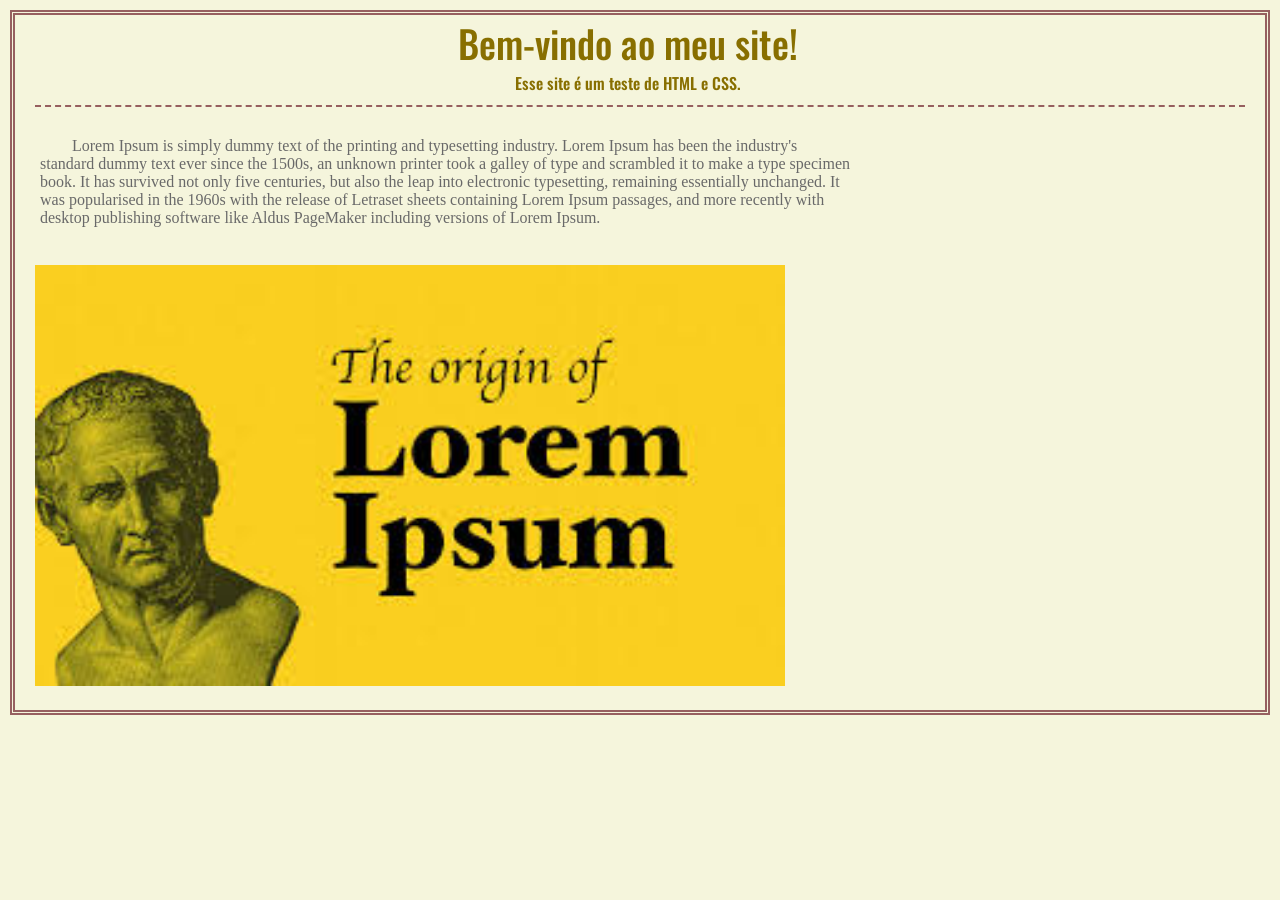
<file: index.html>
<!DOCTYPE html>
<html lang="en">
<head>
    <meta charset="UTF-8">
    <meta name="viewport" content="width=device-width, initial-scale=1.0">
    <title>Document</title>
    <link rel="stylesheet" href="./style.css">

</head>
<body>
    <div class="header">
        <h1>Bem-vindo ao meu site!</h1>
        <h3 class="subtitulo">Esse site é um teste de HTML e 
            CSS.
        </h3>
    </div>
    <div class="paragraph">
        <p1>Lorem Ipsum is simply dummy text of the printing and typesetting industry. 
            Lorem Ipsum has been the industry's standard dummy text ever since the 1500s,
            an unknown printer took a galley of type and scrambled it to make
            a type specimen book. It has survived not only five centuries, but also the 
            leap into electronic typesetting, remaining essentially unchanged. 
            It was popularised in the 1960s with the release of Letraset sheets containing
            Lorem Ipsum passages, and more recently with desktop publishing software 
            like Aldus PageMaker including versions of Lorem Ipsum.</p1>
            </div>
            <br>
            <div>
        <img src="./imagens/Loreipsum.jpeg">
    </div>
</body>
</html>
</file>
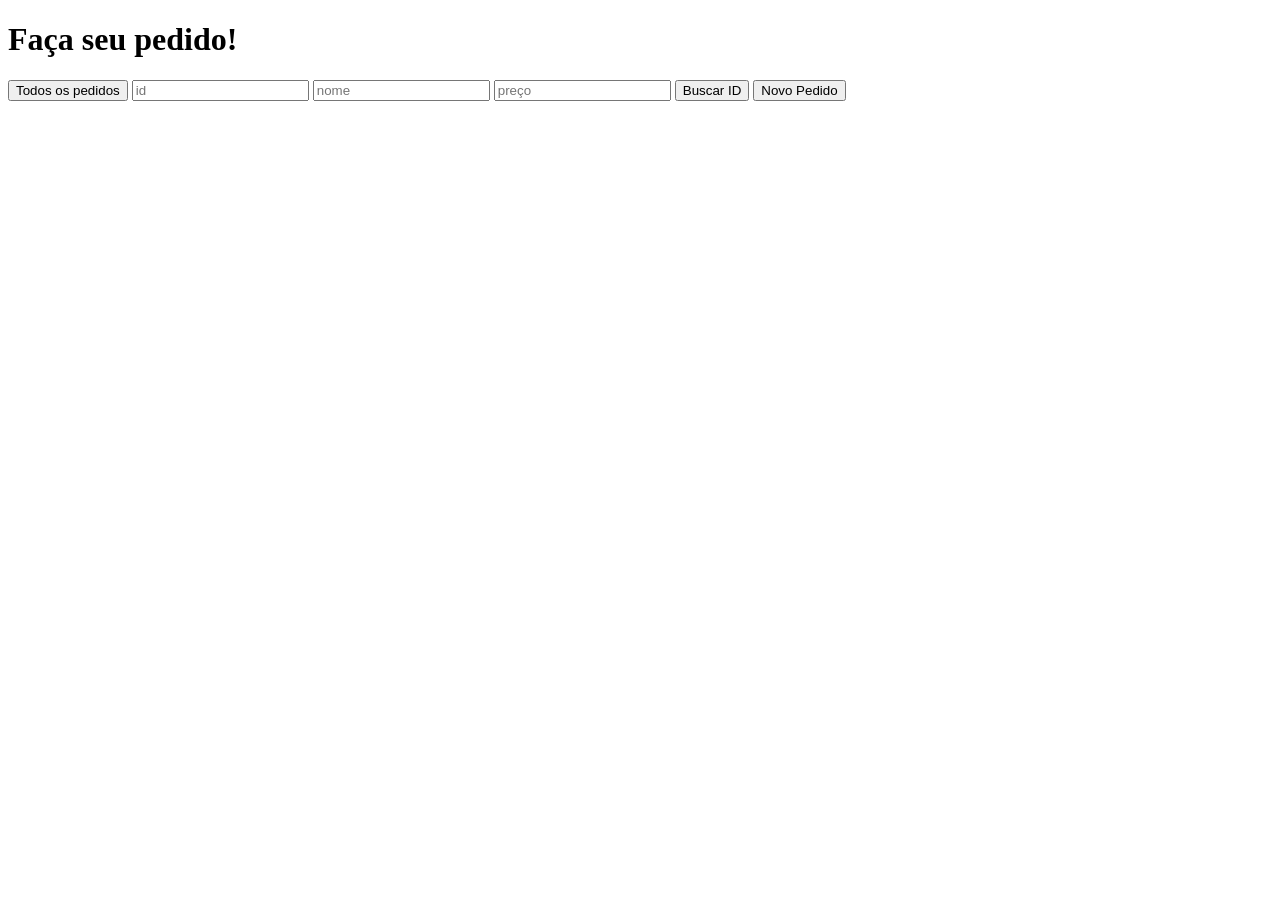
<file: API_exercise/index.html>
<!DOCTYPE html>
<html lang="en">
<head>
    <meta charset="UTF-8">
    <meta name="viewport" content="width=device-width, initial-scale=1.0">
    <title>Pizzaria</title>
</head>
<body>
    <h1>Faça seu pedido!</h1>
    <button onclick="mostrarLista()"> Todos os pedidos </button>

    <input id="id" placeholder="id">
    <input id="nome" placeholder="nome">
    <input id="preco" placeholder="preço">
    <button onclick="buscar()">Buscar ID</button>
    <button onclick="criarPedido()"> Novo Pedido </button>

    <div id="lista"></div>

    <script src="script.js"></script>
</body>
</html>
</file>
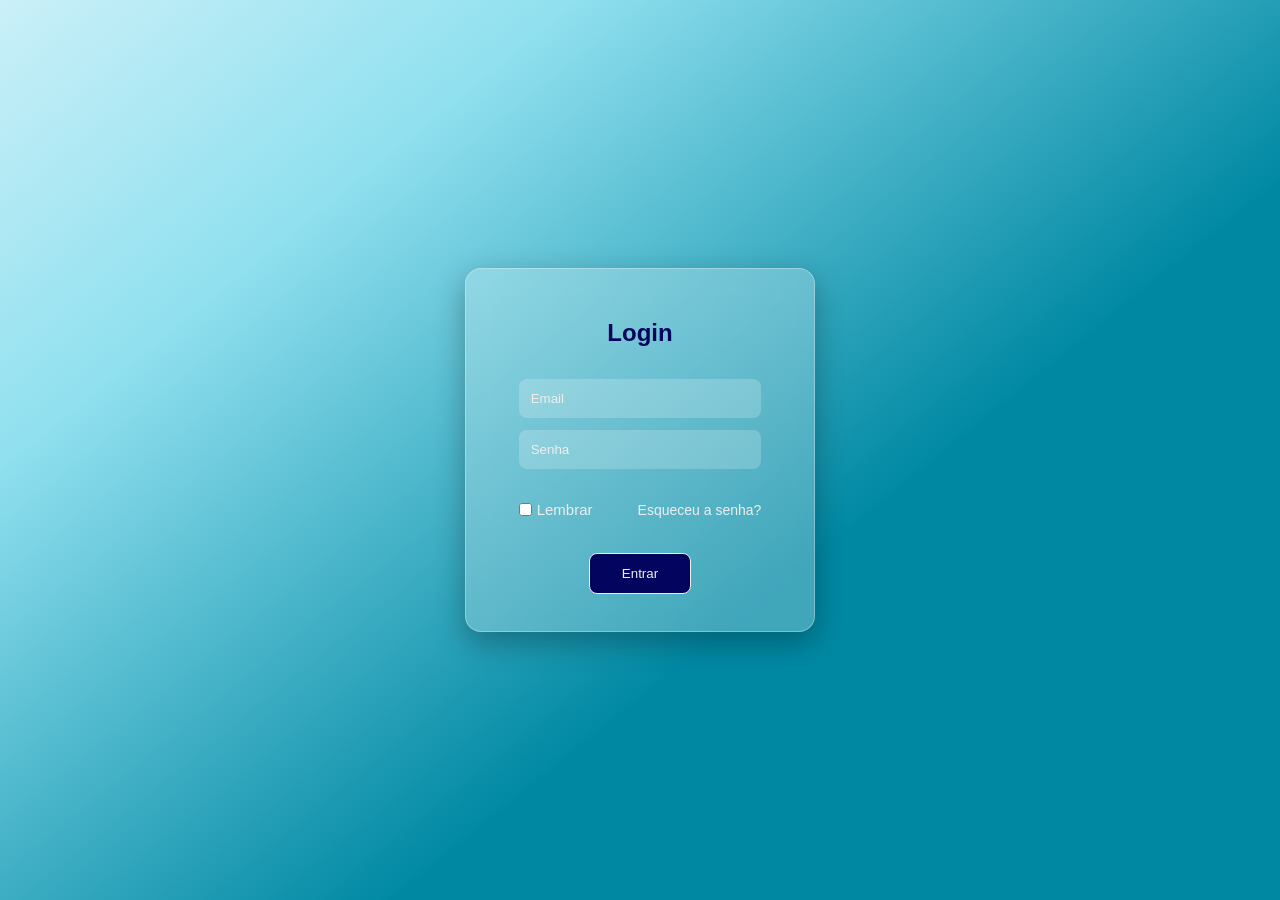
<file: login_page/index.html>
<!DOCTYPE html>
<html lang="en">
<head>
    <meta charset="UTF-8">
    <meta name="viewport" content="width=device-width, initial-scale=1.0">
    <title>Document</title>
    <link rel="stylesheet" href="./style.css">
</head>
<body>
    <section class="container">
        <h2> Login </h2>

        <form action="">
            <div class="input_group">
                <input type="email" placeholder="Email" required>
            </div>

            <div class="input_group">
                <input type="password" placeholder="Senha" required>
            </div>
            
            <div class="options">
                <label for="">
                    <input class="checkbox" type="checkbox">
                    <p>Lembrar</p>
                </label>

                <a href="#">Esqueceu a senha?</a>
            </div>

            <button>Entrar</button>
        </form>
    </section>
</body>
</html>
</file>
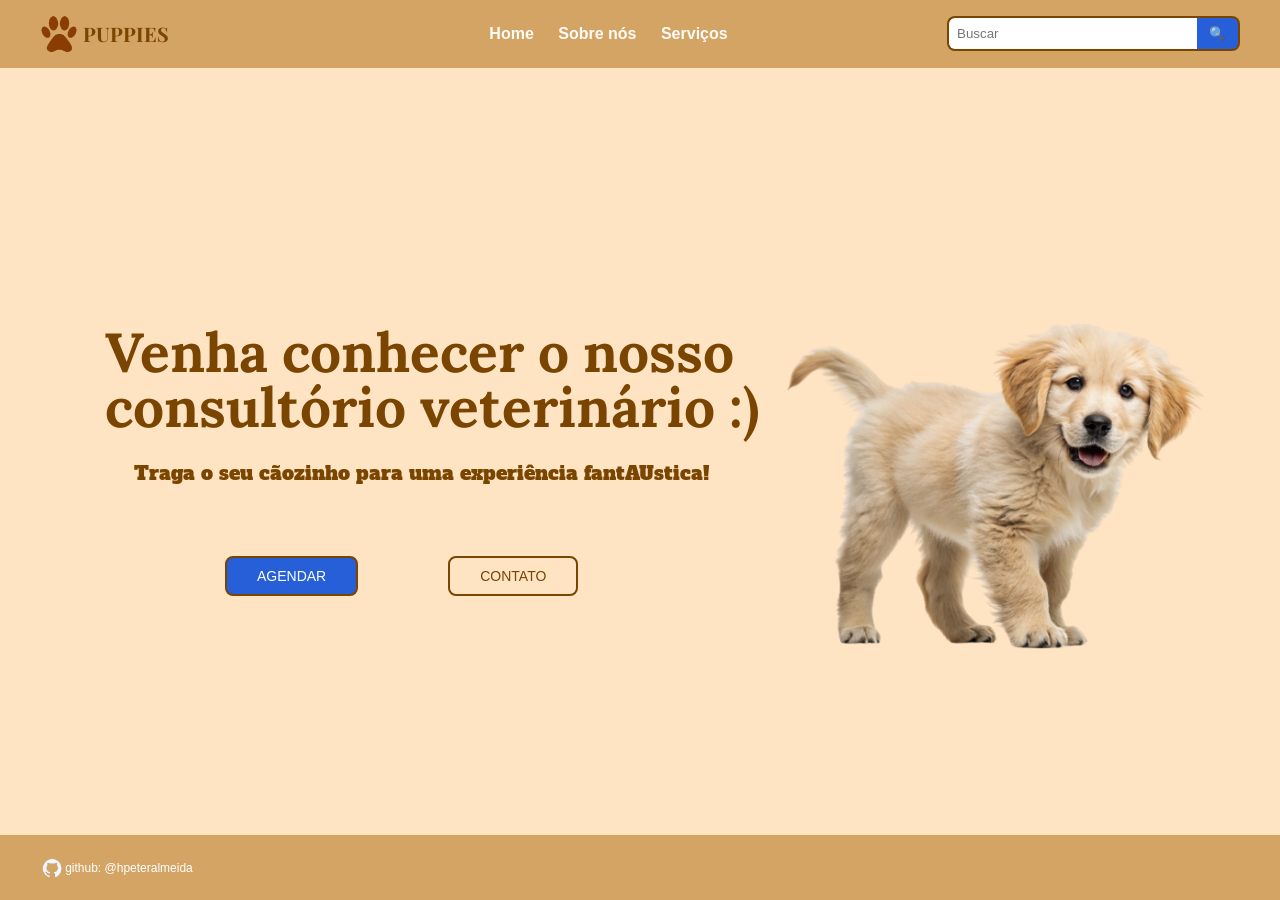
<file: petshoplanding/index.html>
<!DOCTYPE html>
<html lang="en">
<head>
    <meta charset="UTF-8">
    <meta name="viewport" content="width=device-width, initial-scale=1.0">
    <title>Document</title>
    <link rel="stylesheet" href="./style.css">
</head>
<body>
    <header class="menu">
        <div class="logo">
            <img src="./imagens/puppypaw.png" width="40px">
            <p>PUPPIES</p>
        </div>
        <div class="link">
            <a class="casa" href="./index.html">Home</a>
            <a class="sobre" href="./paginas/about.html">Sobre nós</a>
            <a class="servicos" href="./paginas/services.html">Serviços</a>
        </div>
        <div class="pesquisa">
            <input id="busca" type="text" placeholder="Buscar">
            <button type="submit">&#128269;</button>
        </div>   
    </header>
    <main class="content">
        <div class="text">
            <h1>Venha conhecer o nosso consultório veterinário :)</h1>
            <p>Traga o seu cãozinho para uma experiência fantAUstica!</p>
            <div class="actions">
                <a class="booking" href="./paginas/booking.html">AGENDAR</a>
                <a class="contact" href="./paginas/contatos.html">CONTATO</a>
            </div>
        </div>
        <div>   
            <img src="./imagens/puppy.png">
        </div>
    </main>
    <footer>
        <img src="./imagens/github.png">
        <p>github: @hpeteralmeida</p>
    </footer>
</body>
</html>
</file>
<file: style.css>
@import url('https://fonts.googleapis.com/css2?family=Oswald:wght@200..700&family=Roboto:ital,wght@0,100..900;1,100..900&display=swap');

* {
    margin: 0px;
    padding: 0;
    box-sizing: border-box;
}

body {
    border: 5px double rgb(150, 95, 95);
    margin: 10px;
    background-color: beige;

}

.header{
    border-bottom: 2px dashed rgb(150, 95, 95);
    padding-right: 25px;
    margin-left: 20px;
    margin-right: 20px;
}

h1 {
    display: flex;
    justify-content: center;
    font-family: oswald;
    font-weight: 500;
    font-size: 38px;
    color: rgb(136, 111, 0);
}

h3{
    display: flex;
    justify-content: center;
    padding-bottom: 10px;
    font-size: medium;
    font-family: oswald;
    font-weight: 550;
    color: rgb(136, 111, 0);
   
}
 
.paragraph {
    font-display: auto;
    margin-top: 30px;
    margin-left: 25px;
    text-indent: 2em;
    text-align: left;
    max-width: 65%;
    height: fit-content;
    font-weight: 300;
    font-size: 16px;
    color: dimgrey;
}

img {
    display: flexbox;
    margin: 20px;
    width: 60%;
}
</file>
<file: login_page/style.css>
* { 
    padding: 0;
    margin: 0;
    box-sizing: border-box;
} 
     
body { 
    height: 100vh; 
    display: flex; 
    justify-content: center; 
    align-items: center; 
    background: #0088a3; 
    background: linear-gradient(321deg, rgba(0, 136, 163, 1) 37%, rgba(144, 224, 239, 1) 76%, rgba(202, 240, 248, 1) 100%); 
} 

.container { 
    display: flex; 
    flex-direction: column; 
    width: 350px; 
    padding: 25px; 
    border-radius: 1rem; 
    justify-content: center; 
    align-items: center; 
    border: 1px solid gray; 
    background: rgba(255, 255, 255, 0.25); 
    backdrop-filter: blur(12px); 
    box-shadow: 0 10px 30px rgba(0,0,0,0.3); 
    border: 1px solid rgba(255, 255, 255, 0.3); 
} 
    
.container h2 { 
    text-align: center; 
    font-family: sans-serif; 
    margin-top: 25px;
    margin-bottom: 20px; color: #03045e; 
} 

form { 
    display: flex;
    flex-direction: column;
    margin-top: 15px; 
    margin: 12px; 
} 

.input_group { 
    margin-bottom: 12px; 
} 

input { 
    width: 100%; 
    padding:12px; 
    border-radius: 8px; 
    border: none; 
    outline: none; 
    background: rgba(255,255,255,0.2); 
    color: white; 
} 

input::placeholder { 
    color: #eee; 
} 
.options { 
    display: flex; 
    justify-content: space-between; 
    align-items: center; 
    font-size: 14px; 
    margin-top: 20px; 
} 

.options label { 
    display: flex; 
    align-items: center; 
    gap: 5px; 
    margin-right: 45px; 
    font-size: 15px; 
    font-weight: 15px; 
    font-family: sans-serif; 
    color: #eee; 
} 

.checkbox { 
    cursor: pointer; 
} 

.options a { 
    text-decoration: none; 
    color: #eee; 
    font-size: 14px; 
    font-weight: 15px; 
    font-family: sans-serif; 
    cursor: poiter; 
} 

.options a:hover { 
    color: rgba(144, 224, 239, 1); 
} 

button { 
    display: flex; 
    justify-content: center; 
    margin: 35px 70px 0px 70px;
    padding: 12px 20px 12px 20px; 
    border-radius: 8px; 
    border: 0.1px solid #eeef; 
    background: #03045e; 
    color: #eee; 
    cursor: pointer; 
} 

button:hover { 
    color: #03045e; 
    background: rgba(255,255,255,0.2); 
}
</file>
<file: petshoplanding/style.css>
@import url('https://fonts.googleapis.com/css2?family=Oswald:wght@200..700&family=Playfair+Display:ital,wght@0,400..900;1,400..900&family=Roboto:ital,wght@0,100..900;1,100..900&display=swap');
@import url('https://fonts.googleapis.com/css2?family=Alfa+Slab+One&family=Oswald:wght@200..700&family=Playfair+Display:ital,wght@0,400..900;1,400..900&family=Roboto:ital,wght@0,100..900;1,100..900&display=swap');
@import url('https://fonts.googleapis.com/css2?family=Alfa+Slab+One&family=Lora:ital,wght@0,400..700;1,400..700&family=Oswald:wght@200..700&family=Playfair+Display:ital,wght@0,400..900;1,400..900&family=Roboto:ital,wght@0,100..900;1,100..900&display=swap');
*{
    margin: 0;
    padding: 0;
    box-sizing: border-box;
    font-family: Verdana, Geneva, Tahoma, sans-serif;
}

body {
    background-color: bisque;
    display: flex;
    flex-direction: column;
    height: 100vh;
    justify-content: center;
    align-items: center;
}

header{
    display: flex;
    position: fixed;
    top: 0;
    width: 100%;
    padding: 15px 40px;
    justify-content: space-between;
    gap: 15px;
    align-items: center;
    background-color: rgb(212, 164, 101);
}

.logo{
    display: flex;
    width: 250px;
    max-width: 30%;
    align-items: center;
}

.logo img{
    padding: 0;
    margin-right: 5px;
    width: 40px;
    max-width: 15%;
}

.logo p{
    padding: 0;
    font-family: Playfair Display;
    font-weight: 700;
    font-size: 20px;
    color: rgb(122, 69, 0);
}

.link a{
    justify-content: center;
    text-decoration:none;
    color:rgba(255, 255, 255, 0.956);
    font-weight:bold;
    margin-right:20px;
}

.link a:hover{
    color: wheat;
}

.pesquisa {
    display: flex; 
}

.pesquisa input{
    display: flex;
    width: 250px;
    padding: 8px;
    border: 2px solid rgb(122, 69, 0);
    border-right: none;
    border-top-left-radius: 8px;
    border-bottom-left-radius: 8px;
}

.pesquisa button{
    padding: 8px 12px;
    border: 2px solid rgb(122, 69, 0);
    border-left: none;
    border-top-right-radius: 8px;
    border-bottom-right-radius: 8px;
    background: rgb(38, 95, 215);
    cursor: pointer;
}

.content{
    margin: 10px;
    padding: 10px;
    padding-top: 100px ;
    display: flex;
    align-items: center;
    justify-content: center;  
}

.content text{
    display: flex;
    height: 300px;
    padding-top: 40%;
    align-items: center;
}

.content h1{
    color: rgb(122, 69, 0);
    max-width: 700px;
    padding-left: 40px;
    font-family: Lora;
    font-size: 55px;
    padding-bottom: 25px;
    line-height: 1em;   
}

.content p{
    color: rgb(122, 69, 0);
    padding-left: 40px;
    text-indent: 1.5em;
    font-family: Alfa Slab One;
    font-size: 19px;
}

.content actions{
    display: grid;
}

.content img{   
    padding: none;
    align-content:first baseline;
    width: 450px;
    height:max-content;   
}

.actions {
    display: flex;
    height: 180px;
    align-items: center;
    padding-left: 160px;
    gap: 90px;
}

.booking{
    display: flex;
    text-decoration: none;
    border: 2px solid rgb(122, 69, 0);
    border-radius: 8px;
    color: white;
    background-color: rgb(38, 95, 215);
    padding: 10px;
    padding-left: 30px;
    padding-right: 30px;
    font-size: 14px;
}

.contact{
    display: flex;
    text-decoration: none;
    border: 2px solid rgb(122, 69, 0);
    border-radius: 8px;
    color: rgb(122, 69, 0);
    background-color: bisque;
    padding: 10px;
    padding-left: 30px;
    padding-right: 30px;
    font-size: 14px;   
}

footer{
    display: flex;
    position: fixed;
    bottom: 0;
    padding-left: 40px;
    width: 100%;
    height: 65px;
    background-color: rgb(212, 164, 101);
    align-items: center;
    color: white;
    font-size: 12px; 
}

footer img{
    height: 20px;
}
</file>
